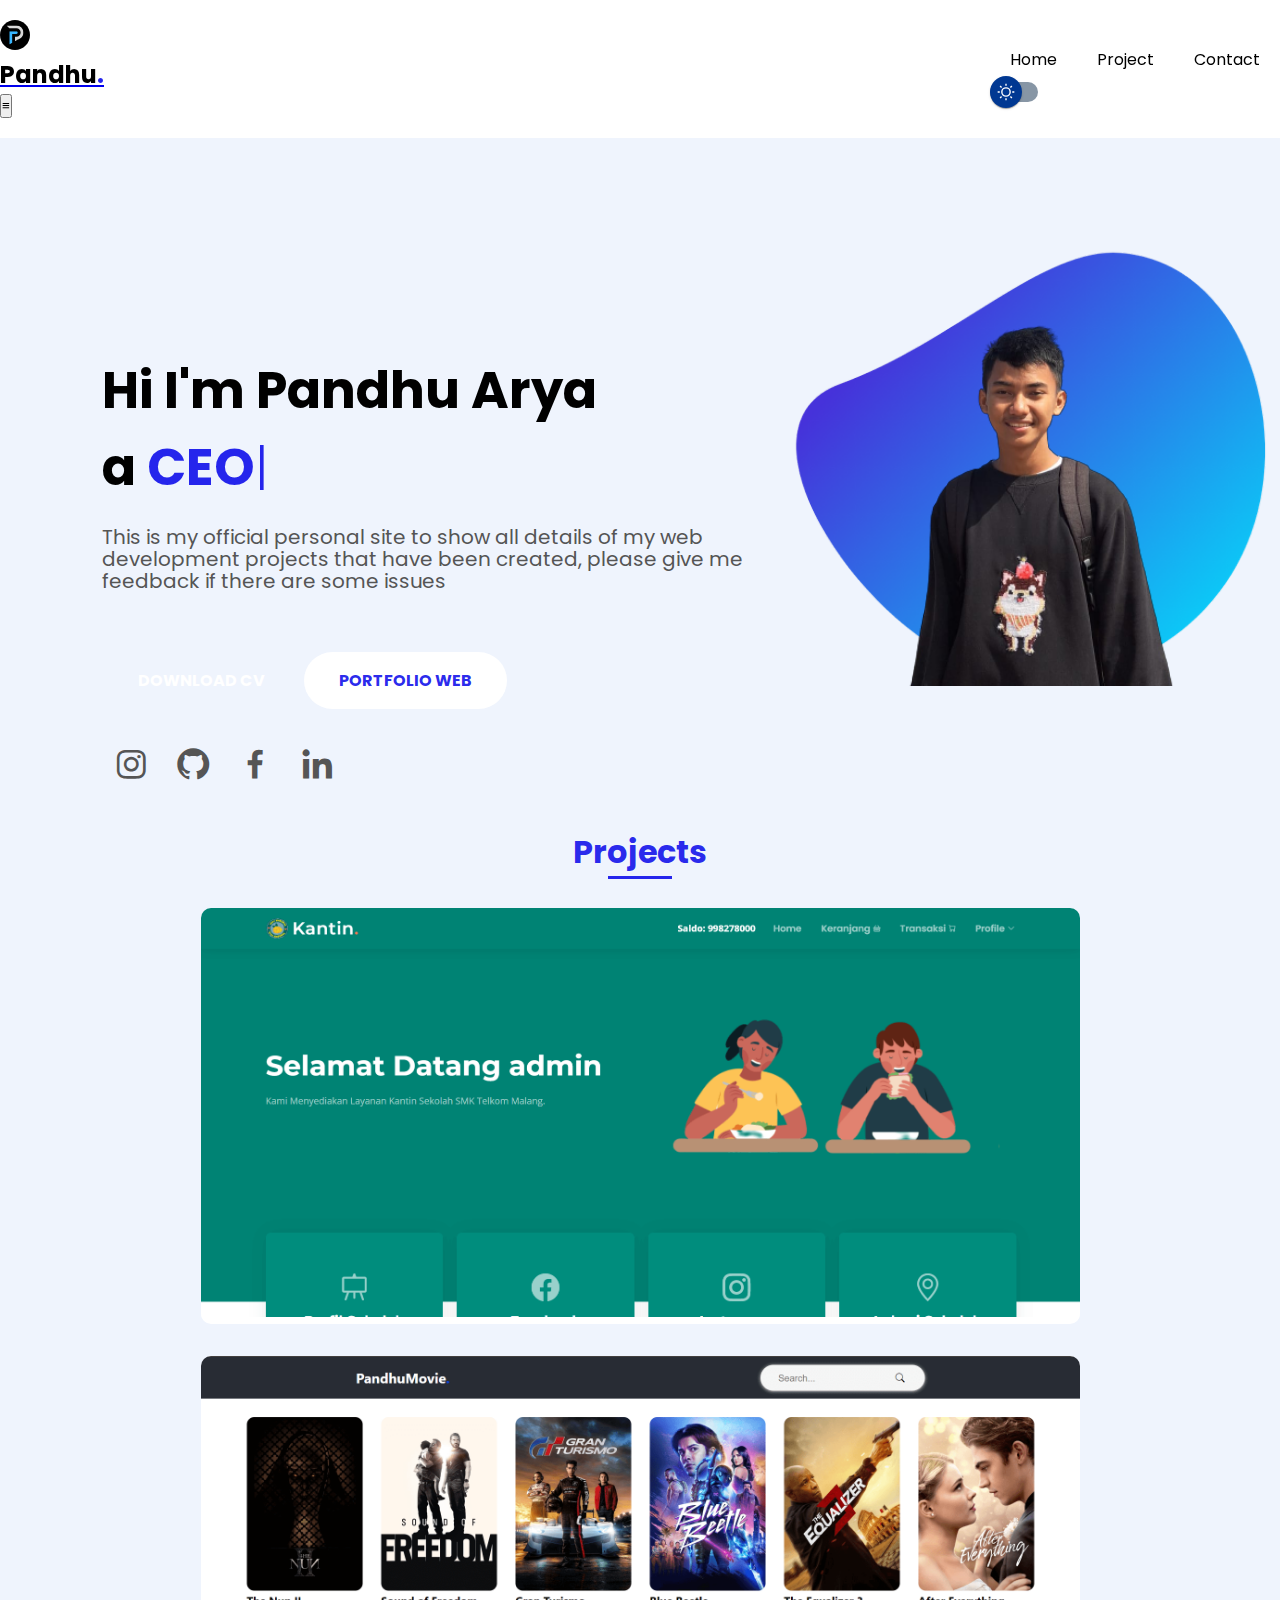
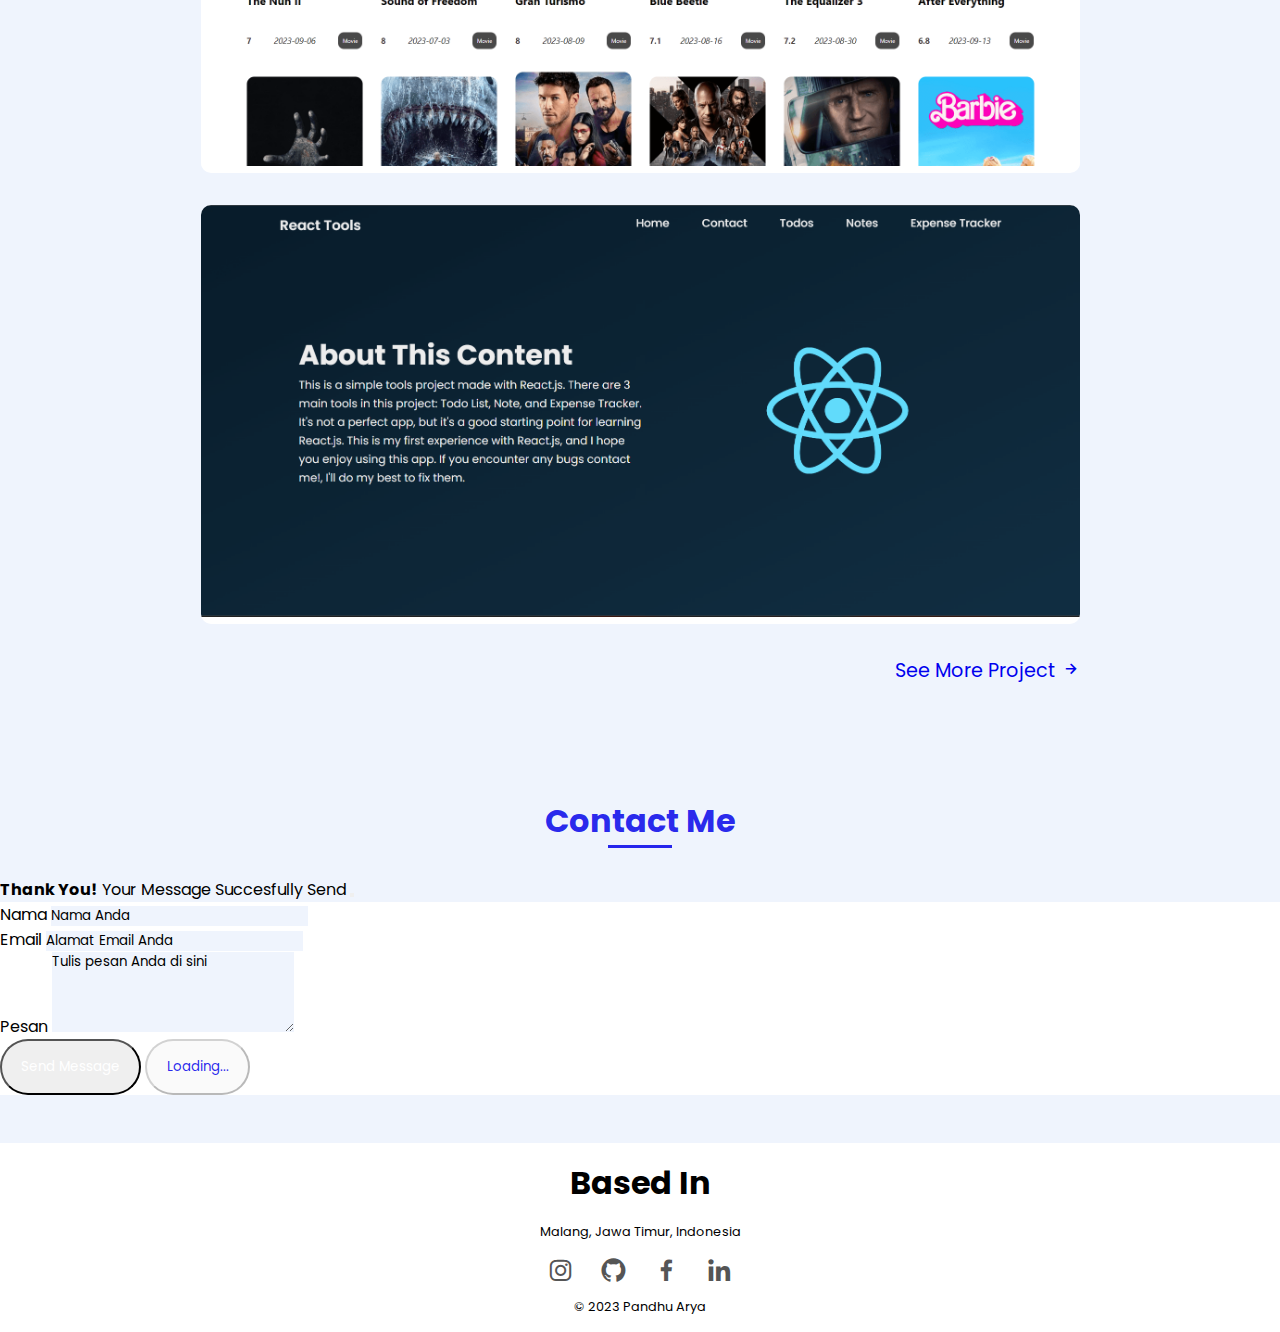
<file: index.html>
<!DOCTYPE html>
<html lang="en">

<head>
  <meta charset="UTF-8" />
  <meta name="viewport" content="width=device-width, initial-scale=1.0" />

  <!-- SEO Essentials -->
  <meta name="author" content="Pandhu Arya Munjalindra">
  <link rel="author" href="https://pandhuarya.my.id/" />
  <meta name="description"
    content="This is my official personal site showcasing my web development projects. Feel free to provide feedback!" />
  <meta name="robots" content="index, follow" />
  <meta name="googlebot" content="index, follow, max-video-preview:-1, max-image-preview:large, max-snippet:-1" />
  <meta name="category" content="portfolio" />

  <!-- Open Graph / Facebook -->
  <meta property="og:title" content="Pandhu Arya | Web Developer Portfolio" />
  <meta property="og:description" content="Explore my web development projects and get in touch for collaborations!" />
  <meta property="og:url" content="https://panntod.github.io/" />
  <meta property="og:type" content="website" />
  <meta property="og:site_name" content="Pandhu Arya" />
  <meta property="og:image:alt" content="Pandhu Arya - Personal Website" />
  <meta property="og:image:type" content="image/png" />
  <meta property="og:image:width" content="1700" />
  <meta property="og:image:height" content="780" />
  <meta property="og:image" content="https://panntod.github.io/assets/images/preview.png" />

  <!-- Twitter Cards -->
  <meta name="twitter:card" content="summary_large_image" />
  <meta name="twitter:title" content="Pandhu Arya | Web Developer Portfolio" />
  <meta name="twitter:description" content="Explore my web development projects and get in touch for collaborations!" />
  <meta name="twitter:site" content="@admin_gak_punya" />
  <meta name="twitter:image:alt" content="Pandhu Arya - Personal Website" />
  <meta name="twitter:image:type" content="image/png" />
  <meta name="twitter:image:width" content="1700" />
  <meta name="twitter:image:height" content="780" />
  <meta name="twitter:image" content="https://panntod.github.io/assets/images/preview.png" />

  <!-- Mobile & Web App Optimization -->
  <meta name="theme-color" content="#0e0eea" />
  <meta name="mobile-web-app-capable" content="yes" />
  <meta name="mobile-web-app-title" content="Pandhu Arya" />
  <meta name="application-name" content="Pandhu Arya" />

  <!-- Favicon & Styles -->
  <title>Personal Web</title>
  <link rel="icon" href="assets/images/icon-pandhu.svg">
  <link rel="stylesheet" href="https://cdn.jsdelivr.net/npm/bootstrap@5.3.2/dist/css/bootstrap.min.css"
    integrity="sha384-T3c6CoIi6uLrA9TneNEoa7RxnatzjcDSCmG1MXxSR1GAsXEV/Dwwykc2MPK8M2HN" crossorigin="anonymous">
  <link rel="stylesheet" href="https://cdn.jsdelivr.net/npm/boxicons@2.0.5/css/boxicons.min.css" />
  <link rel="stylesheet" href="./assets/style.css" />
</head>


<body>
  <!-- Loading Animation -->
  <div class="loading">
    <div class="spinner"></div>
  </div>

  <header>
    <nav class="nav-bg navbar navbar-expand-lg position-fixed">
      <div class="container-fluid d-flex ms-5">
        <a href="/" class="d-flex align-items-center text-decoration-none">
          <img src="assets/images/icon-pandhu.svg" class="me-3" width="30px" height="auto" alt="logo" />
          <h2 class="fw-bold mt-2 font">
            Pandhu<span style="color: rgba(14, 14, 234, 0.9)">.</span>
          </h2>
        </a>
        <button class="navbar-toggler border-0" type="button" data-bs-toggle="collapse"
          data-bs-target="#navbarSupportedContent" aria-controls="navbarSupportedContent" aria-expanded="false"
          aria-label="Toggle navigation">
          <span class="hamburger p-1">&#8801;</span>
        </button>
      </div>
      <div class="collapse navbar-collapse w-50 navbar-nav me-auto mb-2 mb-lg-0" id="navbarSupportedContent">
        <ul>
          <li class="nav-item">
            <a class="nav-link fw-bold font text-center" href="/">Home</a>
          </li>
          <li class="nav-item">
            <a class="nav-link fw-bold font text-center" href="#projects">Project</a>
          </li>
          <li class="nav-item">
            <a class="nav-link fw-bold font text-center" href="#contact">Contact</a>
          </li>
        </ul>
        <label class="ui-switch d-flex align-items-center justify-content-center">
          <input type="checkbox" id="darkModeToggle">
          <div class="slider">
            <div class="circle"></div>
          </div>
        </label>
      </div>
    </nav>
  </header>

  <!-- navbar -->
  <div class="section">
    <!-- main -->
    <main class="hero">
      <button class="top-button z-3" id="scrollToTop">
        <i class="bx bx-arrow-from-bottom"></i>
      </button>
      <section class="content">
        <div class="detail col-lg-6">
          <h1>
            Hi I'm Pandhu Arya <br />
            a <span id="typed-text"></span>
          </h1>
          <p>
            This is my official personal site to show all details of my web development projects that have been
            created, please give me feedback if there are some issues
          </p>

          <div class="download">
            <a download="Pandhu Arya - CV" href="assets/CV-Pandhu-Arya.pdf" class="btn-primary btn">DOWNLOAD
              CV</a>
            <a href="https://pandhuarya.my.id" class="btn-primary btn">PORTFOLIO WEB</a>
          </div>

          <!-- sosmed -->
          <div class="sosmed">
            <a href="https://www.instagram.com/pandhuu.id" class="sosmed-icon" aria-label="Instagram"><i
                class="bx bxl-instagram"></i></a>
            <a href="https://github.com/panntod" class="sosmed-icon" aria-label="Github"><i
                class="bx bxl-github"></i></a>
            <a href="https://www.facebook.com/pandhu.munjalindra" class="sosmed-icon" aria-label="Facebook"><i
                class="bx bxl-facebook"></i></a>
            <a href="https://www.linkedin.com/in/pandhu-arya/" class="sosmed-icon" aria-label="Linkedin">
              <i class="bx bxl-linkedin"></i>
            </a>
          </div>
        </div>

        <!-- img -->
        <div class="w-auto mx-auto col-lg-6 float-lg-end ms-lg-3">
          <img class="img-fluid" src="assets/images/pandhu-bg.svg" alt="Pandhu" />
        </div>
      </section>

      <!-- project -->
      <section class="projects" id="projects">
        <h2 class="section-title">Projects</h2>

        <div class="project-container bd-grid">

          <div class="card">
            <i class="project-img">
              <img src="assets/images/projects/kantin-web.png" alt="kantin" loading="lazy" />
            </i>
            <div class="card-content">
              <p class="card-title">Kantin App</p>
              <p class="card-description"><strong>Desc:</strong> Ini adalah project pertama kali yang saya
                buat, yang berisi database untuk menyimpan data dari setiap aktifitas yang dilakukan diweb ini.</p>
              <p class="card-description"><strong>Build with:</strong> Html5, Css3, Boostrap, PHP, MySql</p>
              <div class="card-button">
                <a href="https://github.com/panntod/Project-Php/tree/main/kantin-app" class="github"><i
                    class="bx bxl-github"></i>Github</a>
                <a href="https://kantin-pandhu.000webhostapp.com/login.php" class="demo"><i class="bx bx-link-alt"></i>
                  Demo</a>
              </div>
            </div>
          </div>

          <div class="card">
            <i class="project-img">
              <img src="assets/images/projects/movie-web.png" alt="movie" loading="lazy" />
            </i>
            <div class="card-content">
              <p class="card-title">Movie App</p>
              <p class="card-description"><strong>Desc:</strong> Ini adalah project yang menggunakan online
                API milik movieDb, mengkoneksikan online API menggunakan React.</p>
              <p class="card-description"><strong>Build with:</strong> Html5, Css3, Js, React</p>
              <div class="card-button">
                <a href="https://github.com/panntod/Search-react" class="github"><i class="bx bxl-github"></i>
                  Github</a>
                <a href="https://search-react-alpha.vercel.app/" class="demo"><i class="bx bx-link-alt"></i> Demo</a>
              </div>
            </div>
          </div>

          <div class="card">
            <i class="project-img">
              <img src="assets/images/projects/react-tools.png" alt="react" loading="lazy" />
            </i>
            <div class="card-content">
              <p class="card-title">React Tools</p>
              <p class="card-description"><strong>Desc:</strong> Ini adalah project lanjutan dari todos list
                yang dibuat menggunakan framework react js, yang berisi todos list, notes, expense tracker. web ini
                menggunakan localstorage</p>
              <p class="card-description"><strong>Build with:</strong> Html5, Css3, Js, Tailwind, React </p>
              <div class="card-button">
                <a href="https://github.com/panntod/Tools-react" class="github"><i class="bx bxl-github"></i> Github</a>
                <a href="https://tools-react-ten.vercel.app" class="demo"><i class="bx bx-link-alt"></i> Demo</a>
              </div>
            </div>
          </div>

          <div class="see-more">
            <a href="project">See More Project <i class="bx bx-right-arrow-alt"></i></a>
          </div>
        </div>
        <!-- End container project -->

      </section>

      <!-- Contact Me -->
      <section class="contact" id="contact">
        <h2 class="section-title">Contact Me</h2>
        <div class="container mt-lg-5">
          <div class="alert alert-success alert-dismissible fade show d-none" role="alert">
            <strong>Thank You!</strong> Your Message Succesfully Send
            <button type="button" class="btn-close" data-bs-dismiss="alert" aria-label="Close"></button>
          </div>

          <form class="contact-bg shadow p-4 rounded" name="contact-form">
            <div class="mb-3">
              <label class="form-label font" for="name">Nama</label>
              <input class="form-control form-input" id="name" type="text" placeholder="Nama Anda" name="name"
                required />
            </div>
            <div class="mb-3">
              <label class="form-label font" for="email">Email</label>
              <input class="form-control form-input" id="email" type="email" placeholder="Alamat Email Anda"
                name="email" required />
            </div>
            <div class="mb-3">
              <label class="form-label font" for="message">Pesan</label>
              <textarea class="form-control form-input" id="message" placeholder="Tulis pesan Anda di sini" rows="4"
                name="message"></textarea>
            </div>
            <div>
              <button type="submit" class="btn btn-primary tombol-kirim tombol" value="kirim">Send Message</button>
              <button class="btn btn-primary  tombol-loading tombol d-none" type="button" disabled>
                <span class="spinner-border spinner-border-sm text-white" aria-hidden="true"></span>
                <span role="status" class="text-white">Loading...</span>
              </button>
            </div>
          </form>
        </div>
      </section>
    </main>
  </div>

  <!-- Footer -->
  <footer class="footer">
    <p class="footer-title">Based In</p>
    <p class="footer-subtitle">Malang, Jawa Timur, Indonesia</p>

    <!-- Sosmed -->
    <div class="footer-social">
      <a href="https://www.instagram.com/pandhuu.id" class="sosmed-icon" aria-label="Instagram"><i
          class="bx bxl-instagram"></i></a>
      <a href="https://github.com/panntod" class="sosmed-icon" aria-label="Github"><i class="bx bxl-github"></i></a>
      <a href="https://www.facebook.com/pandhu.munjalindra" class="sosmed-icon" aria-label="Facebook"><i
          class="bx bxl-facebook"></i></a>
      <a href="https://www.linkedin.com/in/pandhu-arya/" class="sosmed-icon" aria-label="Linkedin">
        <i class="bx bxl-linkedin"></i>
      </a>
    </div>

    <p class="footer-copy">&copy; 2023 Pandhu Arya</p>
  </footer>

  <script>
    window.addEventListener("load", () => {
      document.querySelector(".loading").style.display = "none";
    });
  </script>
  <script src="./assets/js/scripts.js"></script>
  <script src="./server/spreadsheet.js"></script>
  <script src="https://cdn.jsdelivr.net/npm/bootstrap@5.3.2/dist/js/bootstrap.bundle.min.js"
    integrity="sha384-C6RzsynM9kWDrMNeT87bh95OGNyZPhcTNXj1NW7RuBCsyN/o0jlpcV8Qyq46cDfL"
    crossorigin="anonymous"></script>
</body>

</html>
</file>
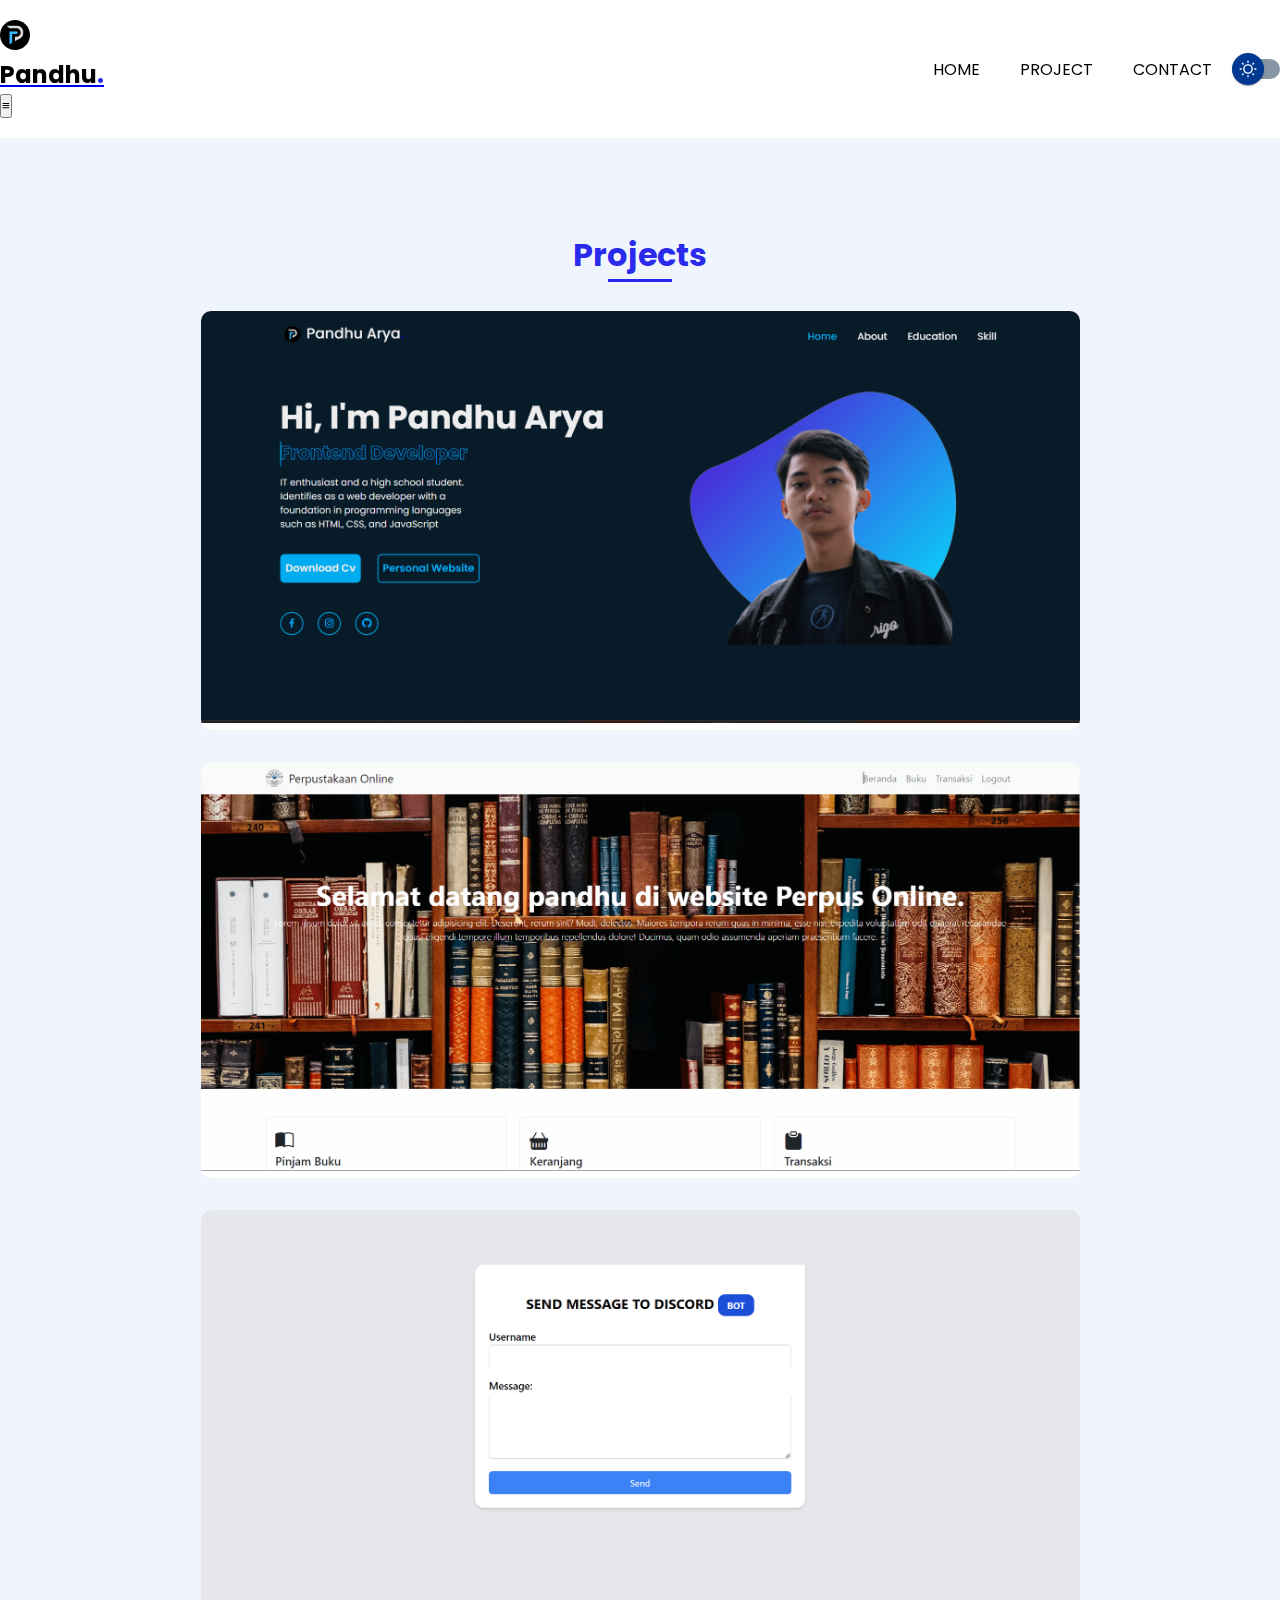
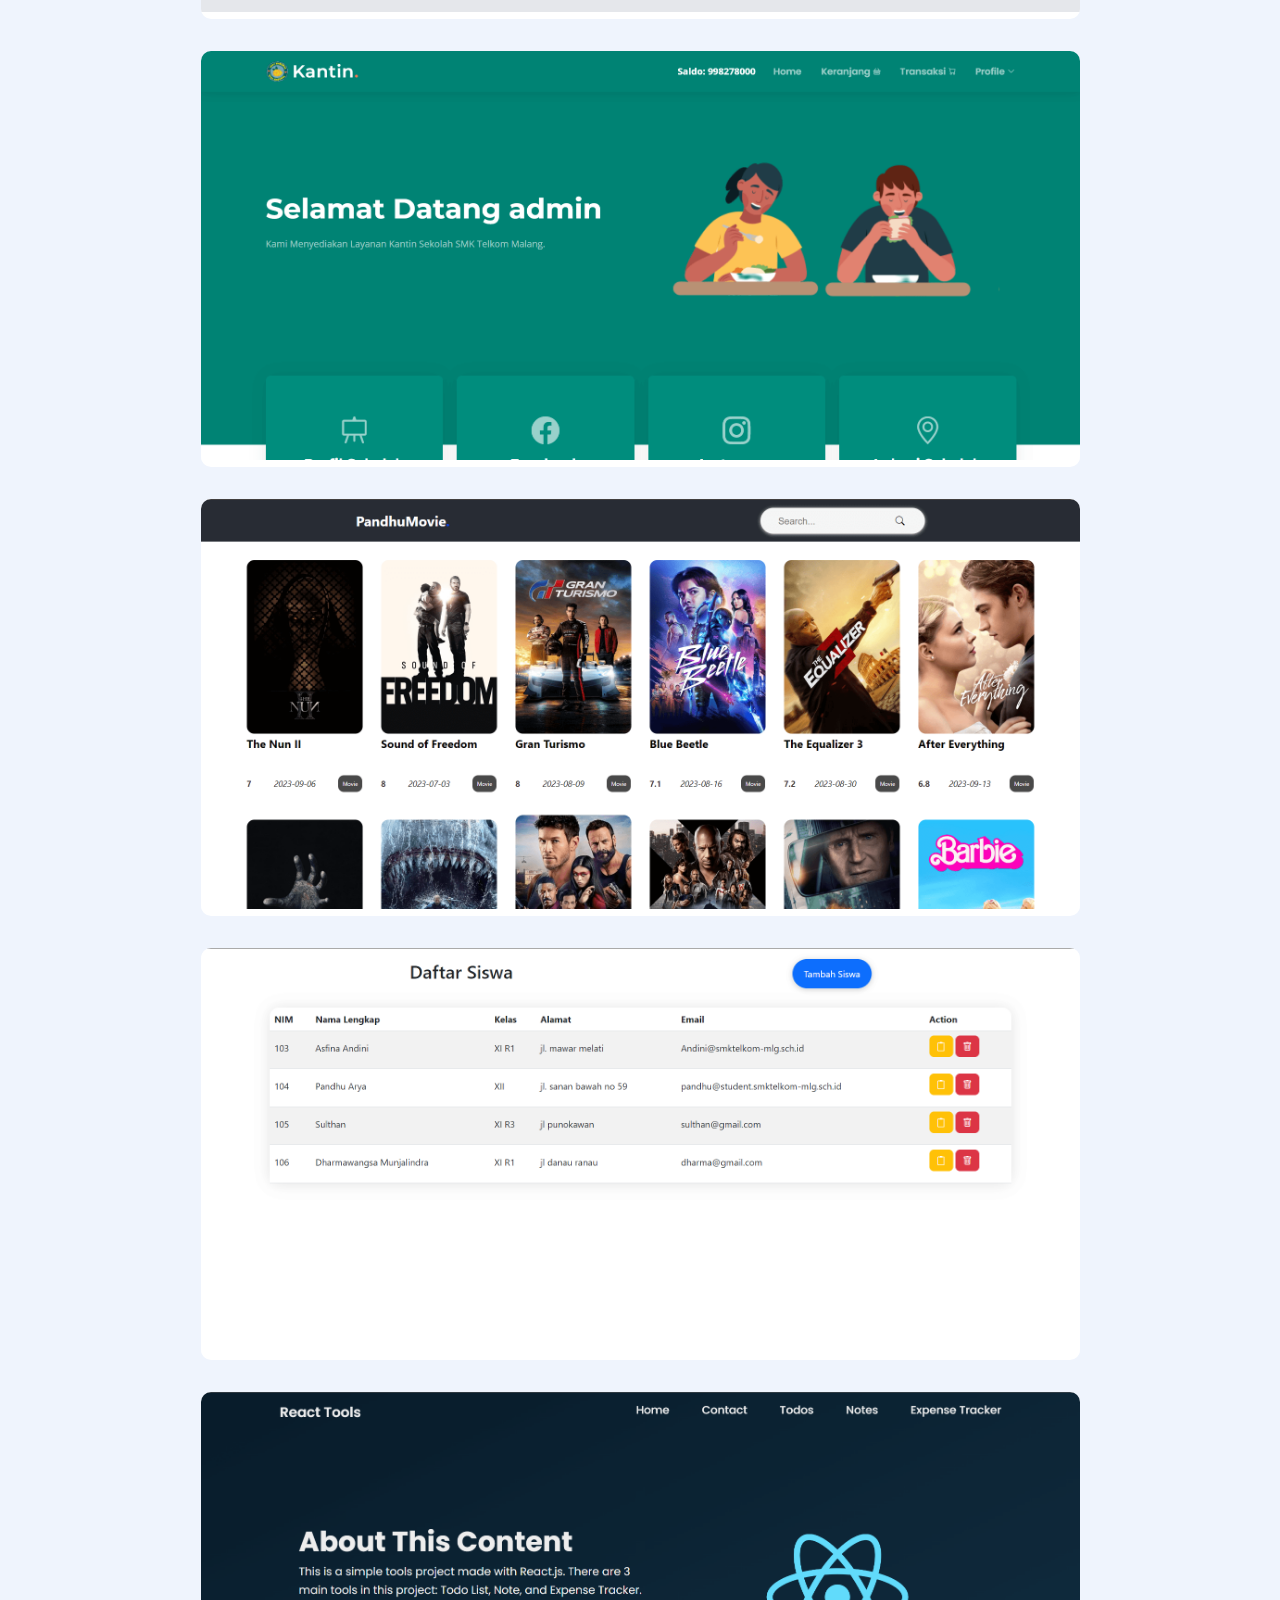
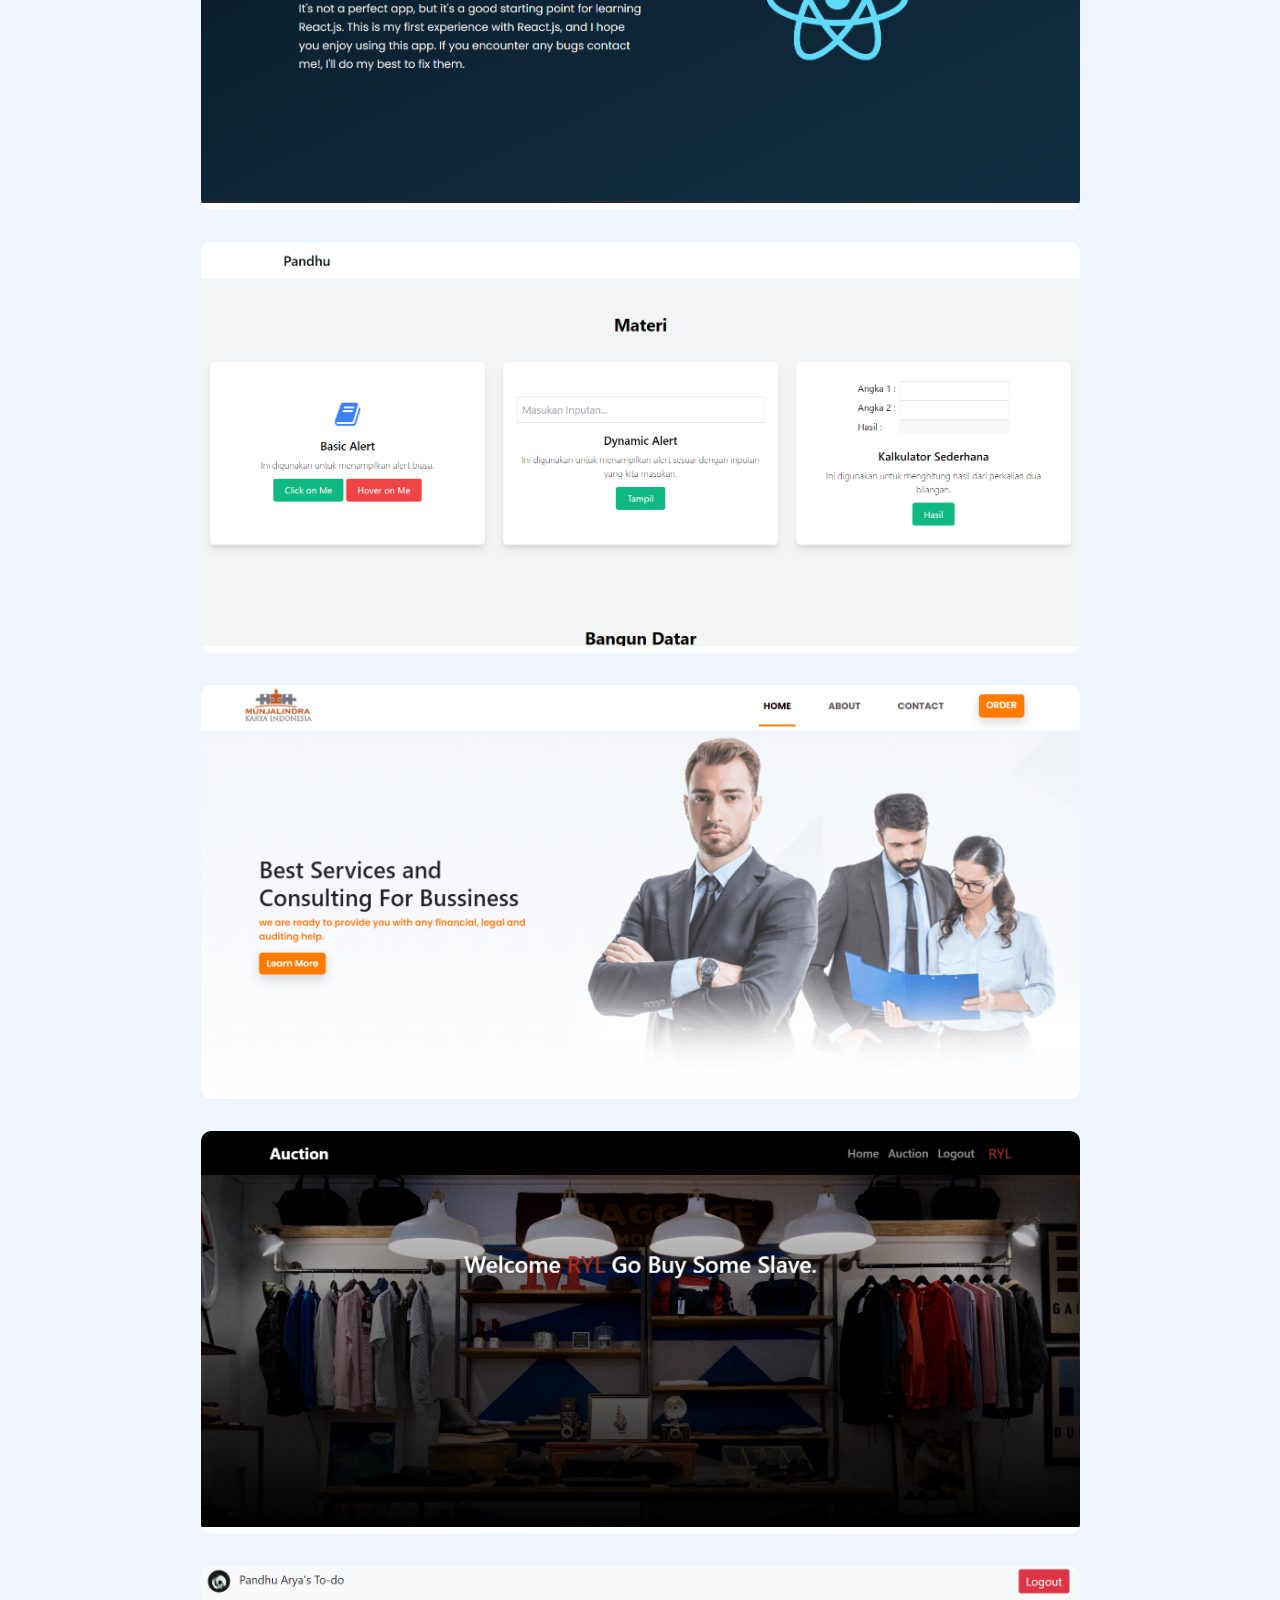
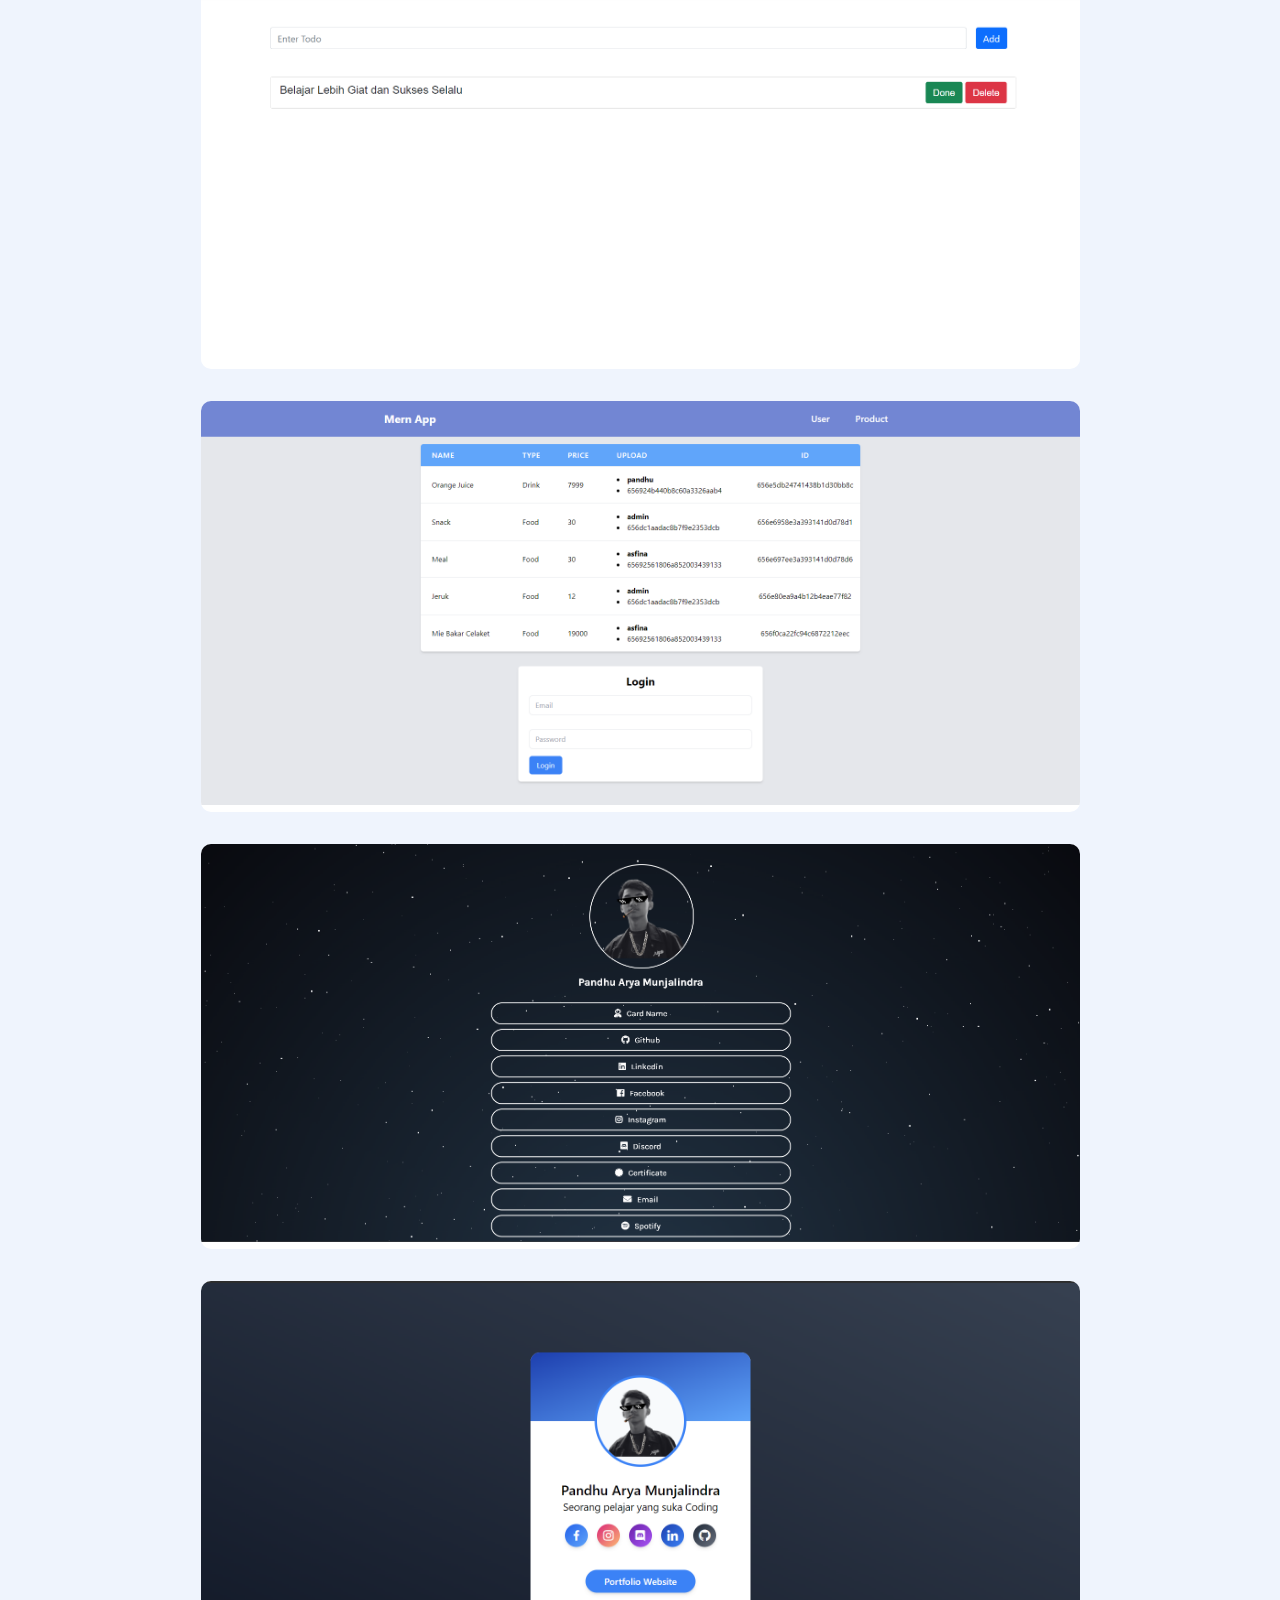
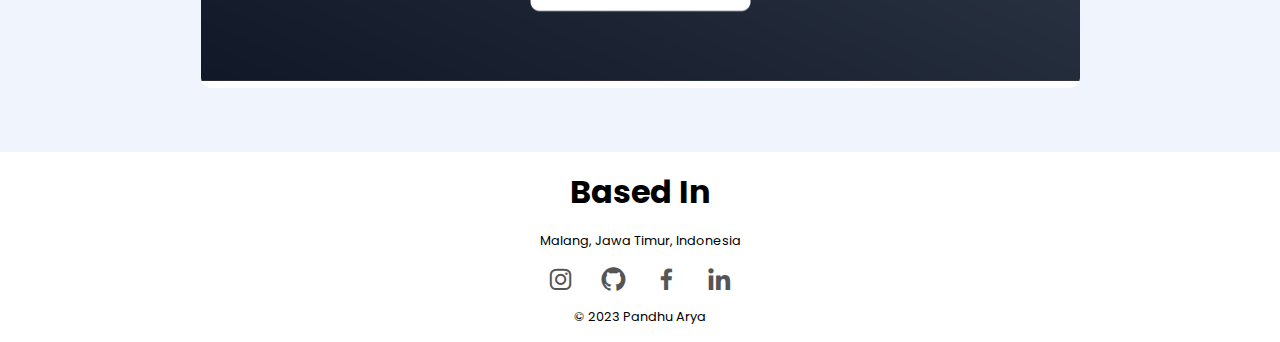
<file: project.html>
<!DOCTYPE html>
<html lang="en">

<head>
  <meta charset="UTF-8" />
  <meta name="author" content="Pandhu Arya Munjalindra">
  <meta name="keywords" content="Pandhu Arya Munjalindra, Portofolio Web, Project Web">
  <meta name="viewport" content="width=device-width, initial-scale=1.0" />
  <title>Personal Web</title>

  <link href="assets/images/icon-pandhu.svg" rel="icon">
  <link href="https://cdn.jsdelivr.net/npm/bootstrap@5.3.2/dist/css/bootstrap.min.css" rel="stylesheet"
    integrity="sha384-T3c6CoIi6uLrA9TneNEoa7RxnatzjcDSCmG1MXxSR1GAsXEV/Dwwykc2MPK8M2HN" crossorigin="anonymous">
  <link href="https://cdn.jsdelivr.net/npm/boxicons@2.0.5/css/boxicons.min.css" rel="stylesheet" />
  <link rel="stylesheet" href="assets/style.css" />
</head>

<body>
  <!-- Loading Animation -->
  <div class="loading">
    <div class="spinner"></div>
  </div>

  <!-- Navbar -->
  <header>
    <nav class="nav-bg navbar navbar-expand-lg position-fixed">
      <div class="container-fluid d-flex ms-5">
        <a href="/" class="d-flex align-items-center text-decoration-none">
          <img src="assets/images/icon-pandhu.svg" class="me-3" width="30px" height="auto" alt="logo" />
          <h2 class="fw-bold mt-2 font">
            Pandhu<span style="color: rgba(14, 14, 234, 0.9)">.</span>
          </h2>
        </a>
        <button class="navbar-toggler border-0" type="button" data-bs-toggle="collapse"
          data-bs-target="#navbarSupportedContent" aria-controls="navbarSupportedContent" aria-expanded="false"
          aria-label="Toggle navigation">
          <span class="hamburger p-1">&#8801;</span>
        </button>
      </div>
      <div class="collapse navbar-collapse w-50" id="navbarSupportedContent">
        <ul class="navbar-nav me-auto mb-2 mb-lg-0">
          <li class="nav-item">
            <a class="nav-link fw-bold font text-center" href="/">HOME</a>
          </li>
          <li class="nav-item">
            <a class="nav-link fw-bold font text-center" href="#projects">PROJECT</a>
          </li>
          <li class="nav-item">
            <a class="nav-link fw-bold font text-center" href="/#contact">CONTACT</a>
          </li>
          <label class="ui-switch d-flex align-items-center justify-content-center">
            <input type="checkbox" id="darkModeToggle">
            <div class="slider">
              <div class="circle"></div>
            </div>
          </label>
        </ul>
      </div>
    </nav>
  </header>

  <!-- Project -->

  <div class="section">
    <button class="top-button z-3" id="scrollToTop">
      <i class="bx bx-arrow-from-bottom"></i>
    </button>
    <section class="projects" id="projects">
      <div style="margin-top: 3.8rem;">
        <h2 class="section-title">Projects</h2>
      </div>
      <div class="project-container bd-grid" id="project-container">
        <!-- Dynamic content will be inserted here -->
      </div>
    </section>
  </div>

  <!-- Footer -->

  <footer class="footer">
    <p class="footer-title">Based In</p>
    <p class="footer-subtitle">Malang, Jawa Timur, Indonesia</p>

    <!-- Sosmed -->
    <div class="footer-social">
      <a href="https://www.instagram.com/pandhuu.id" class="sosmed-icon" aria-label="Instagram"><i
          class="bx bxl-instagram"></i></a>
      <a href="https://github.com/panntod" class="sosmed-icon" aria-label="Github"><i class="bx bxl-github"></i></a>
      <a href="https://www.facebook.com/pandhu.munjalindra" class="sosmed-icon" aria-label="Facebook"><i
          class="bx bxl-facebook"></i></a>
      <a href="https://www.linkedin.com/in/pandhu-arya/" class="sosmed-icon" aria-label="Linkedin">
        <i class="bx bxl-linkedin"></i>
      </a>
    </div>

    <p class="footer-copy">&copy; 2023 Pandhu Arya</p>
  </footer>

  <script>
    window.addEventListener("load", () => {
      document.querySelector(".loading").style.display = "none";
    });
  </script>
  <script src="assets/js/scripts.js"></script>
  <script src="assets/js/generate.js"></script>
  <script src="https://cdn.jsdelivr.net/npm/bootstrap@5.3.2/dist/js/bootstrap.bundle.min.js"
    integrity="sha384-C6RzsynM9kWDrMNeT87bh95OGNyZPhcTNXj1NW7RuBCsyN/o0jlpcV8Qyq46cDfL"
    crossorigin="anonymous"></script>
</body>

</html>
</file>
<file: assets/style.css>
@import url('https://fonts.googleapis.com/css2?family=Poppins&display=swap');

* {
  margin: 0;
  padding: 0;
  font-family: 'Poppins', sans-serif;
}

::-webkit-scrollbar {
  width: 0;
}

:root {
  --main-color: rgba(14, 14, 234, 0.9);
  --primary-color: rgba(13, 110, 253);
  --bg-color: #eff4fd;
  --sec-bg-color: #fff;
  --text-color: #000;
  --paraf-color: #555;
  --shadow: rgb(54, 54, 54, 0.5);
  --card-background: rgb(255, 255, 255, 0.6);
}

.dark-mode {
  --main-color: rgba(14, 14, 234, 0.9);
  --primary-color: rgba(13, 110, 253);
  --bg-color: #081b29;
  --sec-bg-color: #112e42;
  --text-color: #ffffff;
  --paraf-color: #c8c8c8;
  --shadow: rgba(195, 195, 195, 0.5);
  --card-background: rgb(0, 0, 0, 0.6);
}

html {
  scroll-behavior: smooth;
  user-select: none;
  scroll-padding-top: 5rem;
}

.section {
  display: flex;
  flex-direction: column;
  justify-content: space-between;
}

.hero {
  position: relative;
  width: 100%;
  padding-top: 3rem;
  min-height: 100vh;
  background: var(--bg-color);
}

/* Loading */
.loading {
  position: fixed;
  top: 0;
  left: 0;
  width: 100%;
  height: 100%;
  background: linear-gradient(
      rgba(255, 255, 255, 0.5),
      rgba(255, 255, 255, 0.5)
    ),
    /* Gradient transparan */ rgba(81, 81, 81, 0.8); /* Warna latar belakang */
  display: flex;
  justify-content: center;
  align-items: center;
  z-index: 1000;
}

.spinner {
  border: 6px solid #f3f3f3;
  border-top: 6px solid var(--main-color);
  border-radius: 50%;
  width: 50px;
  height: 50px;
  animation: spin 1s linear infinite;
}

@keyframes spin {
  0% {
    transform: rotate(0deg);
  }
  100% {
    transform: rotate(360deg);
  }
}

/* Navbar */

nav {
  display: flex;
  width: 100%;
  margin: auto;
  padding: 1.25rem 0;
  align-items: center;
  justify-content: space-between;
  z-index: 5;
}

.nav-bg {
  background-color: transparent;
  backdrop-filter: blur(40px);
}

.nav-bg ul {
  display: flex;
  flex-direction: row;
  list-style: none;
  justify-content: center;
  align-items: center;
}

nav ul li {
  display: inline-block;
  margin: 0.625rem 1.25rem;
  position: relative;
  cursor: pointer;
}

nav ul li::after {
  content: '';
  height: 0.1875rem;
  width: 0;
  background: var(--main-color);
  position: absolute;
  left: 0;
  bottom: 0;
  transition: 0.5s;
}

nav ul li:hover::after {
  width: 100%;
}

.font {
  text-decoration: none;
  color: var(--text-color);
}

.font:hover {
  color: var(--main-color);
}

.hamburger {
  color: var(--text-color);
}

/* Button Scroll To Top */

.top-button {
  position: fixed;
  bottom: 20px;
  right: 20px;
  font-size: 1.6rem;
  background-color: var(--primary-color);
  color: #fff;
  padding: 0.5rem 0.9rem;
  border: none;
  border-radius: 50%;
  cursor: pointer;
  display: none;
}

/* Toggle Dark Mode */

.ui-switch {
  --switch-bg: rgb(135, 150, 165);
  --switch-width: 48px;
  --switch-height: 20px;
  --circle-diameter: 32px;
  --circle-bg: rgb(0, 56, 146);
  --circle-inset: calc((var(--circle-diameter) - var(--switch-height)) / 2);
}

.ui-switch input {
  display: none;
}

.slider {
  -webkit-appearance: none;
  -moz-appearance: none;
  appearance: none;
  width: var(--switch-width);
  height: var(--switch-height);
  background: var(--switch-bg);
  border-radius: 999px;
  position: relative;
  cursor: pointer;
}

.slider .circle {
  top: calc(var(--circle-inset) * -1);
  left: 0;
  width: var(--circle-diameter);
  height: var(--circle-diameter);
  position: absolute;
  background: var(--circle-bg);
  border-radius: inherit;
  background-image: url('[data-uri]');
  background-repeat: no-repeat;
  background-position: center center;
  -webkit-transition: left 150ms cubic-bezier(0.4, 0, 0.2, 1) 0ms,
    -webkit-transform 150ms cubic-bezier(0.4, 0, 0.2, 1) 0ms;
  -o-transition: left 150ms cubic-bezier(0.4, 0, 0.2, 1) 0ms,
    transform 150ms cubic-bezier(0.4, 0, 0.2, 1) 0ms;
  transition: left 150ms cubic-bezier(0.4, 0, 0.2, 1) 0ms,
    transform 150ms cubic-bezier(0.4, 0, 0.2, 1) 0ms,
    -webkit-transform 150ms cubic-bezier(0.4, 0, 0.2, 1) 0ms;
  display: -webkit-box;
  display: -ms-flexbox;
  display: flex;
  -webkit-box-align: center;
  -ms-flex-align: center;
  align-items: center;
  -webkit-box-pack: center;
  -ms-flex-pack: center;
  justify-content: center;
  box-shadow: 0px 2px 1px -1px rgba(0, 0, 0, 0.2),
    0px 1px 1px 0px rgba(0, 0, 0, 0.14), 0px 1px 3px 0px rgba(0, 0, 0, 0.12);
}

.slider .circle::before {
  content: '';
  position: absolute;
  width: 100%;
  height: 100%;
  background: rgba(255, 255, 255, 0.75);
  border-radius: inherit;
  -webkit-transition: all 500ms;
  -o-transition: all 500ms;
  transition: all 500ms;
  opacity: 0;
}

/* Actions */

.ui-switch input:checked + .slider .circle {
  left: calc(100% - var(--circle-diameter));
  background-image: url('[data-uri]');
}

.ui-switch input:active + .slider .circle::before {
  -webkit-transition: 0s;
  -o-transition: 0s;
  transition: 0s;
  opacity: 1;
  width: 0;
  height: 0;
}

/* Body */
/* Typing Animation */
#typed-text::after {
  content: '|';
  font-weight: 300;
  animation: blink 0.7s step-end infinite;
}

@keyframes blink {
  from,
  to {
    opacity: 1;
  }
  50% {
    opacity: 0;
  }
}

.content {
  display: flex;
  justify-content: space-between;
  flex-direction: row;
}

.detail {
  margin: 13% 0 0 8%;
}

.detail h1 {
  font-size: 3.2rem;
  font-weight: bold;
  color: var(--text-color);
  margin-bottom: 1.25rem;
}

span {
  color: var(--main-color);
}

.detail p {
  color: var(--paraf-color);
  font-size: 1.25rem;
  line-height: 1.375rem;
  margin-bottom: 1.875rem;
}

.download a {
  padding: 1rem 2.2rem;
  text-decoration: none;
  transition: 0.5s;
  font-weight: bold;
  color: var(--sec-bg-color);
  display: inline-block;
  border-radius: 2em;
  margin: 1.875rem 0;
}

.download a:nth-child(2) {
  transition: 0.5s;
  background: var(--sec-bg-color);
  color: var(--main-color);
  border-radius: 2em;
  margin: 1.875rem 0;
}

.download a:hover {
  background: var(--sec-bg-color);
  color: var(--main-color);
  border-radius: 1.5rem;
}

.download a:nth-child(2):hover {
  background: var(--primary-color);
  color: var(--sec-bg-color);
  border-radius: 1.5rem;
}

.sosmed-icon {
  width: max-content;
  margin-bottom: 1rem;
  font-size: 2.4rem;
  color: var(--paraf-color);
  margin: 0 10px;
}

.sosmed-icon:hover i {
  color: var(--main-color);
}

/* Projects */

.section-title {
  position: relative;
  font-size: 2rem;
  font-weight: bold;
  color: var(--main-color);
  margin: 2rem 0;
  text-align: center;
}

.section-title::after {
  position: absolute;
  content: '';
  width: 64px;
  height: 0.18rem;
  left: 0;
  right: 0;
  margin: auto;
  top: 3rem;
  background-color: var(--main-color);
}

.projects {
  min-height: 100vh;
  background: var(--bg-color);
  display: grid;
  align-items: center;
  justify-content: center;
  padding-bottom: 4rem;
}

.project-container {
  row-gap: 2rem;
}

.project-img {
  border-radius: 0.5rem;
}

/* Card */

.card {
  position: relative;
  width: 879px;
  height: auto;
  background-color: var(--sec-bg-color);
  border-radius: 10px;
  display: flex;
  align-items: center;
  justify-content: center;
  overflow: hidden;
  transform-origin: bottom;
}

.card img {
  height: auto;
  width: auto;
}

.card:hover {
  transform: scale(1.05);
  box-shadow: 0 8px 16px var(--shadow);
  transition: all 0.8s ease;
}

.card-content {
  position: absolute;
  top: 0;
  left: 0;
  width: 100%;
  height: 100%;
  padding: 4rem;
  box-sizing: border-box;
  background-color: var(--card-background);
  transform-origin: bottom;
  transform: translateY(100%);
  transition: all 0.8s cubic-bezier(0.175, 0.885, 0.32, 1);
}

.card:hover .card-content {
  transform: translateY(0);
}

.card-title {
  font-size: 2rem;
  color: var(--paraf-color);
  font-weight: bold;
}

.card:hover img {
  opacity: 0.6;
}

.card-description {
  margin: 10px 0 0;
  font-size: 1.2rem;
  color: var(--paraf-color);
  line-height: 1.4;
}

.card-button {
  margin-top: 2rem;
}

.card-button a {
  border: none;
  border-radius: 10px;
  text-decoration: none;
  padding: 0.4rem 1.2rem;
  color: #fff;
}

/* Card Sosmed */

.github {
  background: #333;
}

.demo {
  background: var(--primary-color);
}

.figma {
  background: #610c9f;
}

.project-img img {
  transition: 0.6s;
  object-fit: cover;
  width: 100%;
  height: 100%;
}

.bd-grid {
  display: grid;
  margin: 0 1rem;
}

/* Link See More */

.see-more {
  display: flex;
  justify-content: end;
}

.see-more a {
  text-decoration: none;
  font-size: 1.2rem;
}

.see-more a:hover {
  text-decoration: underline;
}

/* Contact */

.contact {
  margin: 3rem 0;
}

.contact-bg {
  background: var(--sec-bg-color);
}

.form-container {
  gap: 10px;
}

.tombol {
  border-radius: 1.8rem;
  padding: 1rem 1.2rem;
  color: #fff;
}

.tombol:hover {
  background: #fff;
  color: var(--main-color);
  border-radius: 1.5rem;
  box-shadow: 0 0 2rem white;
}

.form-input {
  background-color: var(--bg-color);
  border: 1px var(--paraf-color);
  color: var(--text-color) !important;
}

.form-input:focus {
  background-color: var(--bg-color);
  border: 2px var(--text-color);
}

.form-input::placeholder {
  color: var(--text-color);
}

/* Footer */

.footer {
  background-color: var(--sec-bg-color);
  text-align: center;
  font-weight: 1rem;
  padding: 1rem 0;
}

.footer-title {
  color: var(--text-color);
  font-size: 2rem;
  font-weight: bold;
  margin-bottom: 1rem;
}

.footer-subtitle {
  color: var(--text-color);
  font-size: 0.8rem;
  margin: 0 2rem;
}

.footer-social i {
  margin-bottom: 0.8rem;
  font-size: 1.8rem;
}

.footer-copy {
  font-size: 0.8rem;
  color: var(--text-color);
}

@media screen and (max-width: 768px) {
  .nav-bg ul {
    flex-direction: column;
  }

  .content {
    display: flex;
    justify-content: space-between;
    flex-direction: column-reverse;
  }

  .detail {
    margin: 8%;
  }

  .top-button {
    font-size: 1rem;
    padding: 0.5rem 0.8rem;
  }

  .ms-5 {
    margin-left: 1rem !important;
  }

  .detail h1 {
    font-size: 1.8rem;
    color: var(--text-color);
    margin-bottom: 1.25rem;
    font-weight: bold;
  }

  p {
    font-size: 0.8rem;
  }

  .download a {
    padding: 0.8rem 2rem;
    transition: 0.5s;
    margin: 0.8rem 0;
    font-size: 0.8rem;
  }

  .sosmed-icon {
    margin-bottom: 1rem;
    font-size: 2rem;
    color: var(--paraf-color);
    margin: 15px;
  }

  .section-title {
    font-size: 1.8rem;
  }

  .contact {
    margin: 2rem;
  }

  .mt-screen {
    margin-top: 1rem;
  }

  .tombol {
    padding: 0.7rem;
    font-size: 0.7rem;
  }

  /* Card */

  .card {
    width: auto;
    height: calc(auto + 30px);
  }

  .card-content {
    padding: 0.6rem;
  }

  .card-title {
    font-size: 1rem;
  }

  .card-description {
    font-size: 0.8rem;
    white-space: nowrap;
    overflow: scroll;
  }

  .card-button {
    margin-top: 1rem;
  }

  .card-button a {
    border-radius: 8px;
    padding: 0.2rem 0.8rem;
    font-size: 0.6rem;
    color: #fff;
  }
}
</file>
